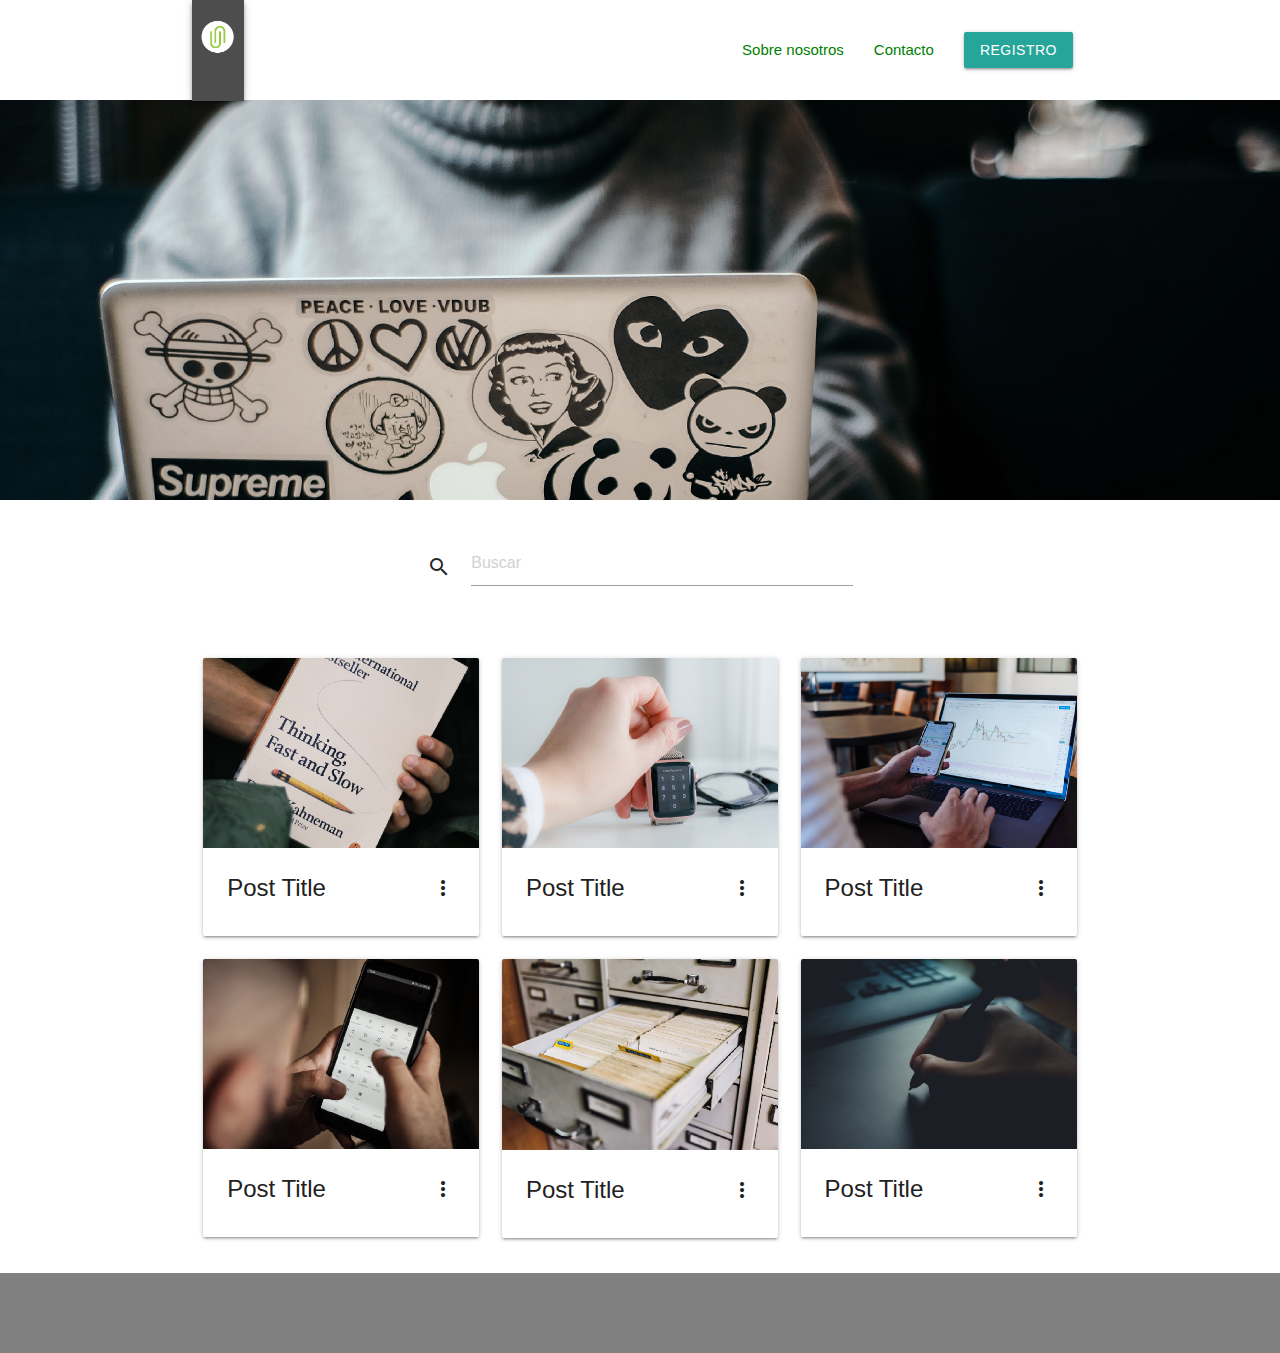
<file: index.html>
<!DOCTYPE html>
<html lang="es">
<head>
    <meta charset="UTF-8">
    <meta name="viewport" content="width=device-width, initial-scale=1.0">
    <title>Mi blog</title>
    <!--Import Google Icon Font-->
    <link href="https://fonts.googleapis.com/icon?family=Material+Icons" rel="stylesheet">
    <!-- Compiled and minified CSS -->
    <link rel="stylesheet" href="https://cdnjs.cloudflare.com/ajax/libs/materialize/1.0.0/css/materialize.min.css">
    <link rel="stylesheet" href="css/main.css">
</head>
<body>
    <header>
        <nav class="container">
            <a href="#" class="brand-logo valign-wrapper">
                <img class="responsive-img left z-depth-2" src="assets/img/Logo.jpg" alt="Logo de blog">
            </a>
            <ul class="right valign-wrapper">
                <li>
                    <a href="#">Sobre nosotros</a>
                </li>
                <li>
                    <a href="#">Contacto</a>
                </li>
                <li>
                    <a class="btn" href="#">Registro</a>
                </li>
            </ul>
        </nav>
        <section class="header-main-pic container"></section>
    </header>
    <main class="container">
        <section>
            <div class="section">
                <div class="row">
                    <div class="col m6 input-field input-container">
                        <i class="material-icons">search</i>
                        <input id="search" type="text" placeholder="Buscar">
                    </div>
                </div>
            </div>
        </section>
        <section>
            <div class="row">
                <article class="col s12 m6 l4">
                    <div class="card">
                        <div class="card-image waves-effect waves-block waves-light">
                            <img src="assets/img/card1.jpg" alt="Imagen de primera card">
                        </div>
                        <div class="card-content">
                            <span class="card-title grey-text activator text-darken-4">
                                Post Title <i class="material-icons right">more_vert</i>
                            </span>
                        </div>
                        <div class="card-reveal">
                            <span class="card-title text-darken-4">Post Title <i class="material-icons right">close</i></span>
                            <p>Here is some more information about this product that is only revealed once clicked on.</p>
                            <a class="waves-effect waves-teal btn-flat teal lighten-5 right" href="post.html"> ir </a>
                        </div>
                    </div>
                </article>
                <article class="col s12 m6 l4">
                    <div class="card">
                        <div class="card-image waves-effect waves-block waves-light">
                            <img src="assets/img/card2.jpg" alt="Imagen de primera card">
                        </div>
                        <div class="card-content">
                            <span class="card-title grey-text activator text-darken-4">
                                Post Title <i class="material-icons right">more_vert</i>
                            </span>
                        </div>
                        <div class="card-reveal">
                            <span class="card-title text-darken-4">Post Title <i class="material-icons right">close</i></span>
                            <p>Here is some more information about this product that is only revealed once clicked on.</p>
                            <a class="waves-effect waves-teal btn-flat teal lighten-5 right" href="post.html"> ir </a>
                        </div>
                    </div>
                </article>
                <article class="col s12 m6 l4">
                    <div class="card">
                        <div class="card-image waves-effect waves-block waves-light">
                            <img src="assets/img/card3.jpg" alt="Imagen de primera card">
                        </div>
                        <div class="card-content">
                            <span class="card-title grey-text activator text-darken-4">
                                Post Title <i class="material-icons right">more_vert</i>
                            </span>
                        </div>
                        <div class="card-reveal">
                            <span class="card-title text-darken-4">Post Title <i class="material-icons right">close</i></span>
                            <p>Here is some more information about this product that is only revealed once clicked on.</p>
                            <a class="waves-effect waves-teal btn-flat teal lighten-5 right" href="post.html"> ir </a>
                        </div>
                    </div>
                </article>
                <article class="col s12 m6 l4">
                    <div class="card">
                        <div class="card-image waves-effect waves-block waves-light">
                            <img src="assets/img/card4.jpg" alt="Imagen de primera card">
                        </div>
                        <div class="card-content">
                            <span class="card-title grey-text activator text-darken-4">
                                Post Title <i class="material-icons right">more_vert</i>
                            </span>
                        </div>
                        <div class="card-reveal">
                            <span class="card-title text-darken-4">Post Title <i class="material-icons right">close</i></span>
                            <p>Here is some more information about this product that is only revealed once clicked on.</p>
                            <a class="waves-effect waves-teal btn-flat teal lighten-5 right" href="post.html"> ir </a>
                        </div>
                    </div>
                </article>
                <article class="col s12 m6 l4">
                    <div class="card">
                        <div class="card-image waves-effect waves-block waves-light">
                            <img src="assets/img/card5.jpg" alt="Imagen de primera card">
                        </div>
                        <div class="card-content">
                            <span class="card-title grey-text activator text-darken-4">
                                Post Title <i class="material-icons right">more_vert</i>
                            </span>
                        </div>
                        <div class="card-reveal">
                            <span class="card-title text-darken-4">Post Title <i class="material-icons right">close</i></span>
                            <p>Here is some more information about this product that is only revealed once clicked on.</p>
                            <a class="waves-effect waves-teal btn-flat teal lighten-5 right" href="post.html"> ir </a>
                        </div>
                    </div>
                </article>
                <article class="col s12 m6 l4">
                    <div class="card">
                        <div class="card-image waves-effect waves-block waves-light">
                            <img src="assets/img/card6.jpg" alt="Imagen de primera card">
                        </div>
                        <div class="card-content">
                            <span class="card-title grey-text activator text-darken-4">
                                Post Title <i class="material-icons right">more_vert</i>
                            </span>
                        </div>
                        <div class="card-reveal">
                            <span class="card-title text-darken-4">Post Title <i class="material-icons right">close</i></span>
                            <p>Here is some more information about this product that is only revealed once clicked on.</p>
                            <a class="waves-effect waves-teal btn-flat teal lighten-5 right" href="post.html"> ir </a>
                        </div>
                    </div>
                </article>
            </div>
        </section>
    </main>
    <footer class="page-footer">

    </footer>

    <!-- Compiled and minified JavaScript -->
    <script src="https://cdnjs.cloudflare.com/ajax/libs/materialize/1.0.0/js/materialize.min.js"></script>
</body>
</html>
</file>
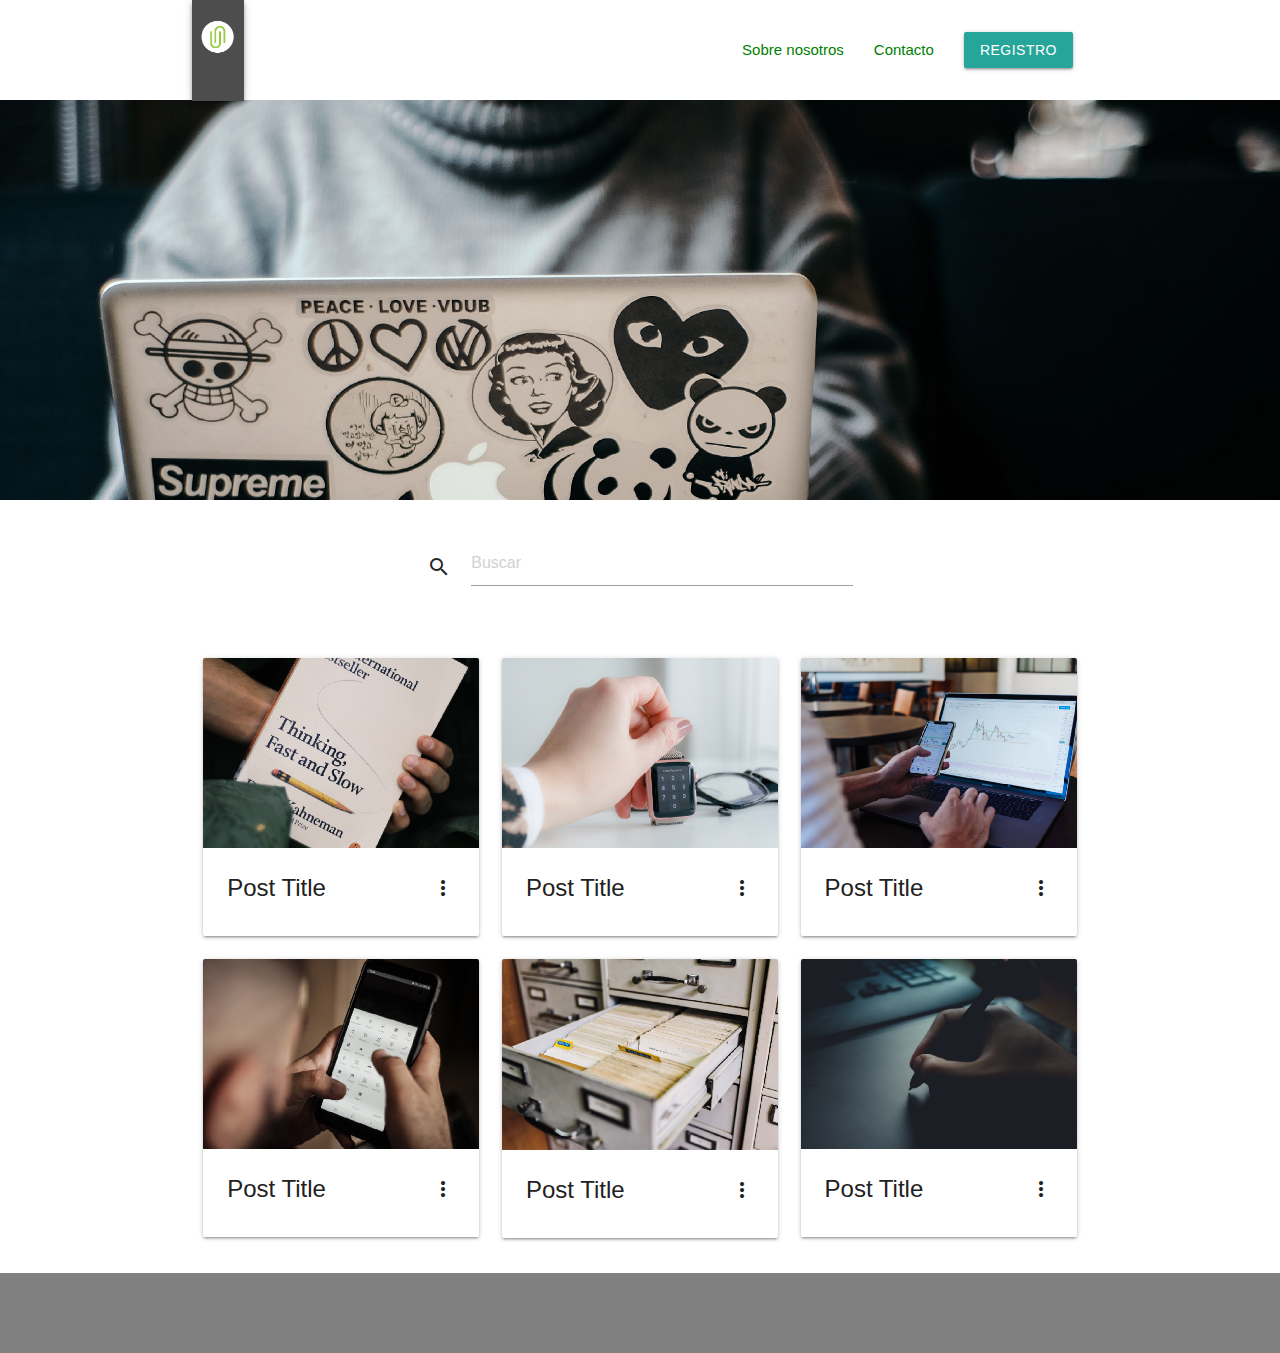
<file: public/index.html>
<!DOCTYPE html>
<html lang="es">
<head>
    <meta charset="UTF-8">
    <meta name="viewport" content="width=device-width, initial-scale=1.0">
    <title>Mi blog</title>
    <!--Import Google Icon Font-->
    <link href="https://fonts.googleapis.com/icon?family=Material+Icons" rel="stylesheet">
    <!-- Compiled and minified CSS -->
    <link rel="stylesheet" href="https://cdnjs.cloudflare.com/ajax/libs/materialize/1.0.0/css/materialize.min.css">
    <link rel="stylesheet" href="css/main.css">
</head>
<body>
    <header>
        <nav class="container">
            <a href="#" class="brand-logo valign-wrapper">
                <img class="responsive-img left z-depth-2" src="assets/img/Logo.jpg" alt="Logo de blog">
            </a>
            <ul class="right valign-wrapper">
                <li>
                    <a href="#">Sobre nosotros</a>
                </li>
                <li>
                    <a href="#">Contacto</a>
                </li>
                <li>
                    <a class="btn" href="register.html">Registro</a>
                </li>
            </ul>
        </nav>
        <section class="header-main-pic container"></section>
    </header>
    <main class="container">
        <section>
            <div class="section">
                <div class="row">
                    <div class="col m6 input-field input-container">
                        <i class="material-icons">search</i>
                        <input id="search" type="text" placeholder="Buscar">
                    </div>
                </div>
            </div>
        </section>
        <section>
            <div class="row">
                <article class="col s12 m6 l4">
                    <div class="card">
                        <div class="card-image waves-effect waves-block waves-light">
                            <img src="assets/img/card1.jpg" alt="Imagen de primera card">
                        </div>
                        <div class="card-content">
                            <span class="card-title grey-text activator text-darken-4">
                                Post Title <i class="material-icons right">more_vert</i>
                            </span>
                        </div>
                        <div class="card-reveal">
                            <span class="card-title text-darken-4">Post Title <i class="material-icons right">close</i></span>
                            <p>Here is some more information about this product that is only revealed once clicked on.</p>
                            <a class="waves-effect waves-teal btn-flat teal lighten-5 right" href="post.html"> ir </a>
                        </div>
                    </div>
                </article>
                <article class="col s12 m6 l4">
                    <div class="card">
                        <div class="card-image waves-effect waves-block waves-light">
                            <img src="assets/img/card2.jpg" alt="Imagen de primera card">
                        </div>
                        <div class="card-content">
                            <span class="card-title grey-text activator text-darken-4">
                                Post Title <i class="material-icons right">more_vert</i>
                            </span>
                        </div>
                        <div class="card-reveal">
                            <span class="card-title text-darken-4">Post Title <i class="material-icons right">close</i></span>
                            <p>Here is some more information about this product that is only revealed once clicked on.</p>
                            <a class="waves-effect waves-teal btn-flat teal lighten-5 right" href="post.html"> ir </a>
                        </div>
                    </div>
                </article>
                <article class="col s12 m6 l4">
                    <div class="card">
                        <div class="card-image waves-effect waves-block waves-light">
                            <img src="assets/img/card3.jpg" alt="Imagen de primera card">
                        </div>
                        <div class="card-content">
                            <span class="card-title grey-text activator text-darken-4">
                                Post Title <i class="material-icons right">more_vert</i>
                            </span>
                        </div>
                        <div class="card-reveal">
                            <span class="card-title text-darken-4">Post Title <i class="material-icons right">close</i></span>
                            <p>Here is some more information about this product that is only revealed once clicked on.</p>
                            <a class="waves-effect waves-teal btn-flat teal lighten-5 right" href="post.html"> ir </a>
                        </div>
                    </div>
                </article>
                <article class="col s12 m6 l4">
                    <div class="card">
                        <div class="card-image waves-effect waves-block waves-light">
                            <img src="assets/img/card4.jpg" alt="Imagen de primera card">
                        </div>
                        <div class="card-content">
                            <span class="card-title grey-text activator text-darken-4">
                                Post Title <i class="material-icons right">more_vert</i>
                            </span>
                        </div>
                        <div class="card-reveal">
                            <span class="card-title text-darken-4">Post Title <i class="material-icons right">close</i></span>
                            <p>Here is some more information about this product that is only revealed once clicked on.</p>
                            <a class="waves-effect waves-teal btn-flat teal lighten-5 right" href="post.html"> ir </a>
                        </div>
                    </div>
                </article>
                <article class="col s12 m6 l4">
                    <div class="card">
                        <div class="card-image waves-effect waves-block waves-light">
                            <img src="assets/img/card5.jpg" alt="Imagen de primera card">
                        </div>
                        <div class="card-content">
                            <span class="card-title grey-text activator text-darken-4">
                                Post Title <i class="material-icons right">more_vert</i>
                            </span>
                        </div>
                        <div class="card-reveal">
                            <span class="card-title text-darken-4">Post Title <i class="material-icons right">close</i></span>
                            <p>Here is some more information about this product that is only revealed once clicked on.</p>
                            <a class="waves-effect waves-teal btn-flat teal lighten-5 right" href="post.html"> ir </a>
                        </div>
                    </div>
                </article>
                <article class="col s12 m6 l4">
                    <div class="card">
                        <div class="card-image waves-effect waves-block waves-light">
                            <img src="assets/img/card6.jpg" alt="Imagen de primera card">
                        </div>
                        <div class="card-content">
                            <span class="card-title grey-text activator text-darken-4">
                                Post Title <i class="material-icons right">more_vert</i>
                            </span>
                        </div>
                        <div class="card-reveal">
                            <span class="card-title text-darken-4">Post Title <i class="material-icons right">close</i></span>
                            <p>Here is some more information about this product that is only revealed once clicked on.</p>
                            <a class="waves-effect waves-teal btn-flat teal lighten-5 right" href="post.html"> ir </a>
                        </div>
                    </div>
                </article>
            </div>
        </section>
    </main>
    <footer class="page-footer">

    </footer>

    <!-- Compiled and minified JavaScript -->
    <script src="https://cdnjs.cloudflare.com/ajax/libs/materialize/1.0.0/js/materialize.min.js"></script>
</body>
</html>
</file>
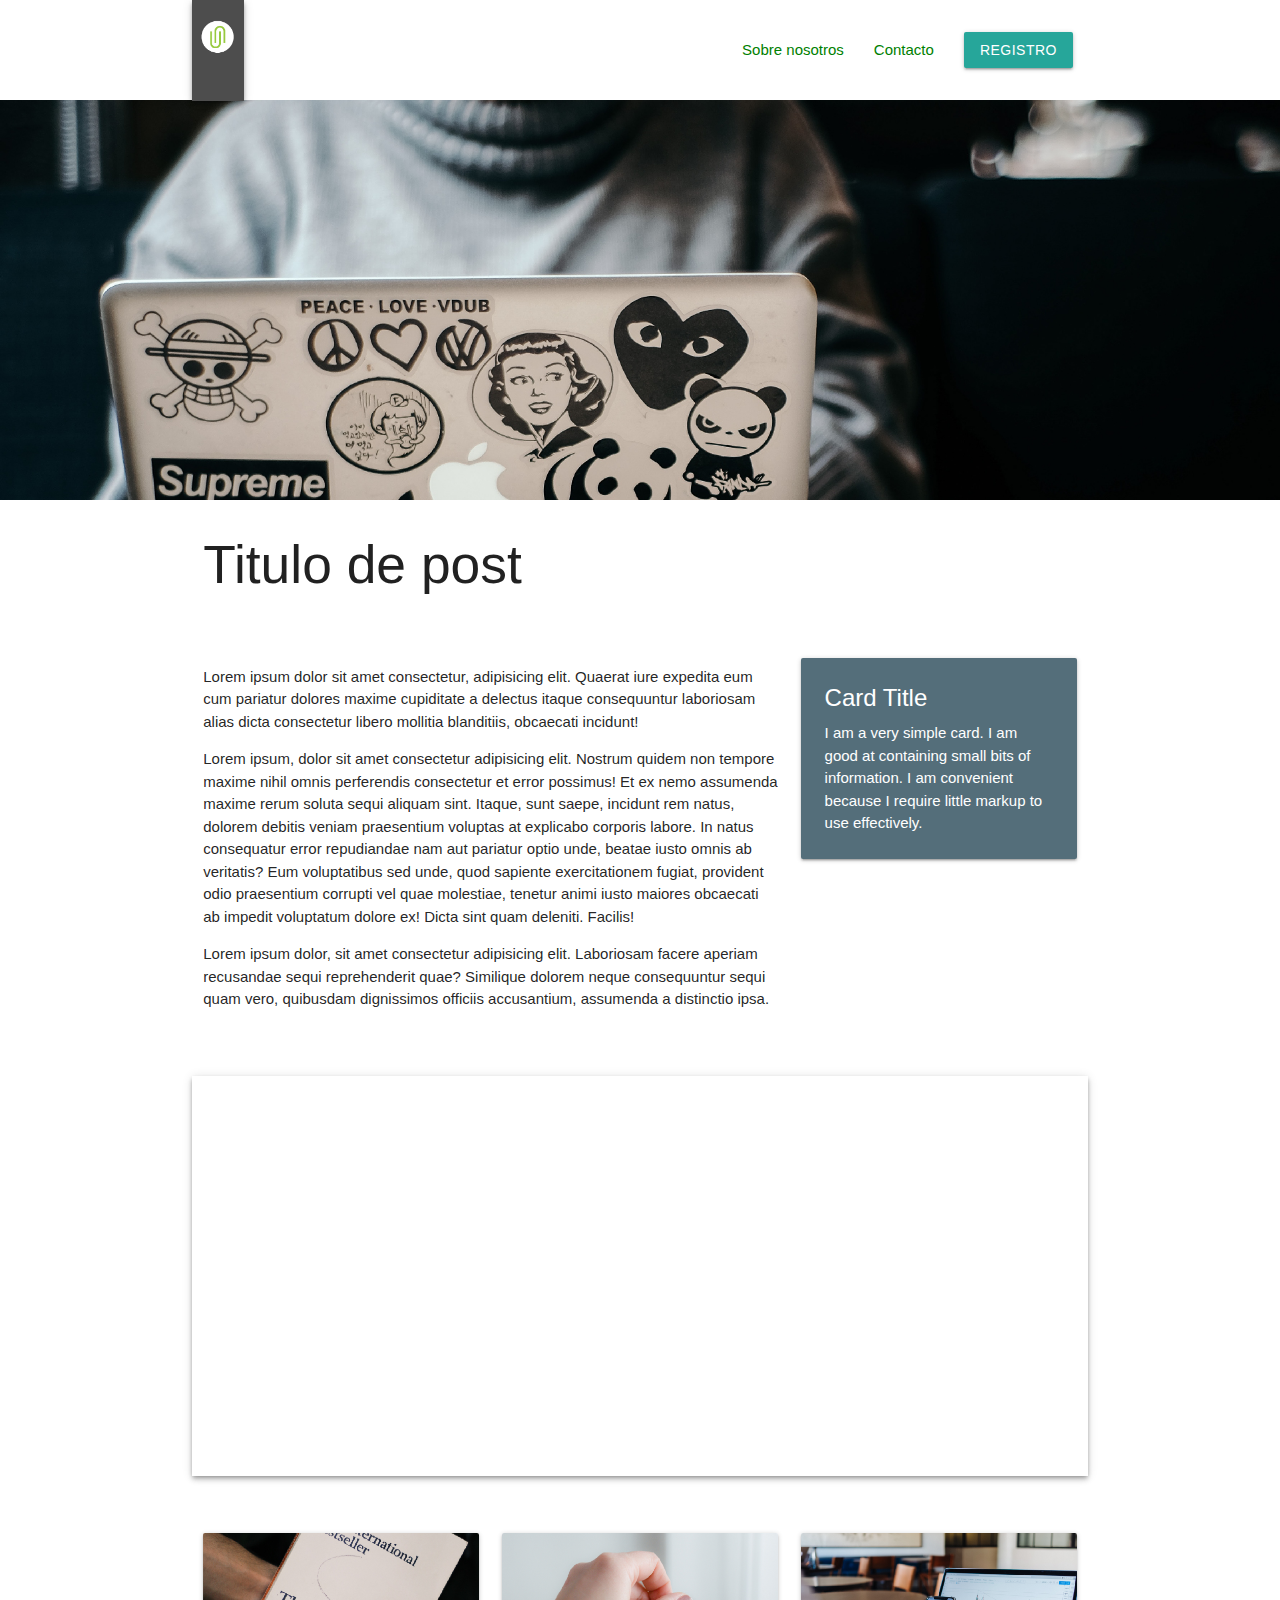
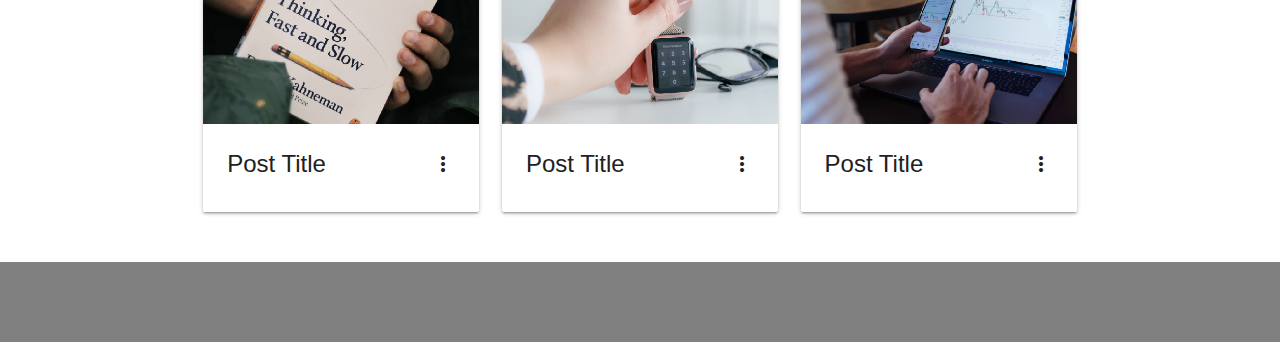
<file: public/post.html>
<!DOCTYPE html>
<html lang="es">
<head>
    <meta charset="UTF-8">
    <meta name="viewport" content="width=device-width, initial-scale=1.0">
    <title>Mi blog</title>
    <!--Import Google Icon Font-->
    <link href="https://fonts.googleapis.com/icon?family=Material+Icons" rel="stylesheet">
    <!-- Compiled and minified CSS -->
    <link rel="stylesheet" href="https://cdnjs.cloudflare.com/ajax/libs/materialize/1.0.0/css/materialize.min.css">
    <link rel="stylesheet" href="css/main.css">
</head>
<body>
    <header>
        <nav class="container">
            <a href="#" class="brand-logo valign-wrapper">
                <img class="responsive-img left z-depth-2" src="assets/img/Logo.jpg" alt="Logo de blog">
            </a>
            <ul class="right valign-wrapper">
                <li>
                    <a href="#">Sobre nosotros</a>
                </li>
                <li>
                    <a href="#">Contacto</a>
                </li>
                <li>
                    <a class="btn" href="register.html">Registro</a>
                </li>
            </ul>
        </nav>
        <section class="header-main-pic container"></section>
    </header>
    <main class="container">
        <section class="hide">
            <div class="section">
                <div class="row">
                    <div class="col m6 input-field input-container">
                        <i class="material-icons">search</i>
                        <input id="search" type="text" placeholder="Buscar">
                    </div>
                </div>
            </div>
        </section>
        <section>
            <div class="row">
                <div class="col s12">
                    <h2>Titulo de post</h2>
                </div>
            </div>
        </section>
        <section class="section">
            <div class="row">
                <div class="col m8">
                    <p>Lorem ipsum dolor sit amet consectetur, adipisicing elit. Quaerat iure expedita eum cum pariatur dolores maxime cupiditate a delectus itaque consequuntur laboriosam alias dicta consectetur libero mollitia blanditiis, obcaecati incidunt!</p>
                    <p>Lorem ipsum, dolor sit amet consectetur adipisicing elit. Nostrum quidem non tempore maxime nihil omnis perferendis consectetur et error possimus! Et ex nemo assumenda maxime rerum soluta sequi aliquam sint.
                    Itaque, sunt saepe, incidunt rem natus, dolorem debitis veniam praesentium voluptas at explicabo corporis labore. In natus consequatur error repudiandae nam aut pariatur optio unde, beatae iusto omnis ab veritatis?
                    Eum voluptatibus sed unde, quod sapiente exercitationem fugiat, provident odio praesentium corrupti vel quae molestiae, tenetur animi iusto maiores obcaecati ab impedit voluptatum dolore ex! Dicta sint quam deleniti. Facilis!</p>
                    <p>Lorem ipsum dolor, sit amet consectetur adipisicing elit. Laboriosam facere aperiam recusandae sequi reprehenderit quae? Similique dolorem neque consequuntur sequi quam vero, quibusdam dignissimos officiis accusantium, assumenda a distinctio ipsa.</p>
                </div>
                <div class="col m4">
                    <div class="card blue-grey darken-1">
                        <div class="card-content white-text">
                          <span class="card-title">Card Title</span>
                          <p>I am a very simple card. I am good at containing small bits of information.
                          I am convenient because I require little markup to use effectively.</p>
                        </div>
                      </div>
                </div>
            </div>
        </section>
        <section class="section">
            <div class="row">
                <div class="post-pic z-depth-2">

                </div>
            </div>
        </section>
        <section class="section">
            <div class="row">
                <article class="col s12 m6 l4">
                    <div class="card">
                        <div class="card-image waves-effect waves-block waves-light">
                            <img src="assets/img/card1.jpg" alt="Imagen de primera card">
                        </div>
                        <div class="card-content">
                            <span class="card-title grey-text activator text-darken-4">
                                Post Title <i class="material-icons right">more_vert</i>
                            </span>
                        </div>
                        <div class="card-reveal">
                            <span class="card-title text-darken-4">Post Title <i class="material-icons right">close</i></span>
                            <p>Here is some more information about this product that is only revealed once clicked on.</p>
                            <a class="waves-effect waves-teal btn-flat teal lighten-5 right" href="post.html"> ir </a>
                        </div>
                    </div>
                </article>
                <article class="col s12 m6 l4">
                    <div class="card">
                        <div class="card-image waves-effect waves-block waves-light">
                            <img src="assets/img/card2.jpg" alt="Imagen de primera card">
                        </div>
                        <div class="card-content">
                            <span class="card-title grey-text activator text-darken-4">
                                Post Title <i class="material-icons right">more_vert</i>
                            </span>
                        </div>
                        <div class="card-reveal">
                            <span class="card-title text-darken-4">Post Title <i class="material-icons right">close</i></span>
                            <p>Here is some more information about this product that is only revealed once clicked on.</p>
                            <a class="waves-effect waves-teal btn-flat teal lighten-5 right" href="post.html"> ir </a>
                        </div>
                    </div>
                </article>
                <article class="col s12 m6 l4">
                    <div class="card">
                        <div class="card-image waves-effect waves-block waves-light">
                            <img src="assets/img/card3.jpg" alt="Imagen de primera card">
                        </div>
                        <div class="card-content">
                            <span class="card-title grey-text activator text-darken-4">
                                Post Title <i class="material-icons right">more_vert</i>
                            </span>
                        </div>
                        <div class="card-reveal">
                            <span class="card-title text-darken-4">Post Title <i class="material-icons right">close</i></span>
                            <p>Here is some more information about this product that is only revealed once clicked on.</p>
                            <a class="waves-effect waves-teal btn-flat teal lighten-5 right" href="post.html"> ir </a>
                        </div>
                    </div>
                </article>
            </div>
        </section>
    </main>
    <footer class="page-footer">

    </footer>

    <!-- Compiled and minified JavaScript -->
    <script src="https://cdnjs.cloudflare.com/ajax/libs/materialize/1.0.0/js/materialize.min.js"></script>
</body>
</html>
</file>
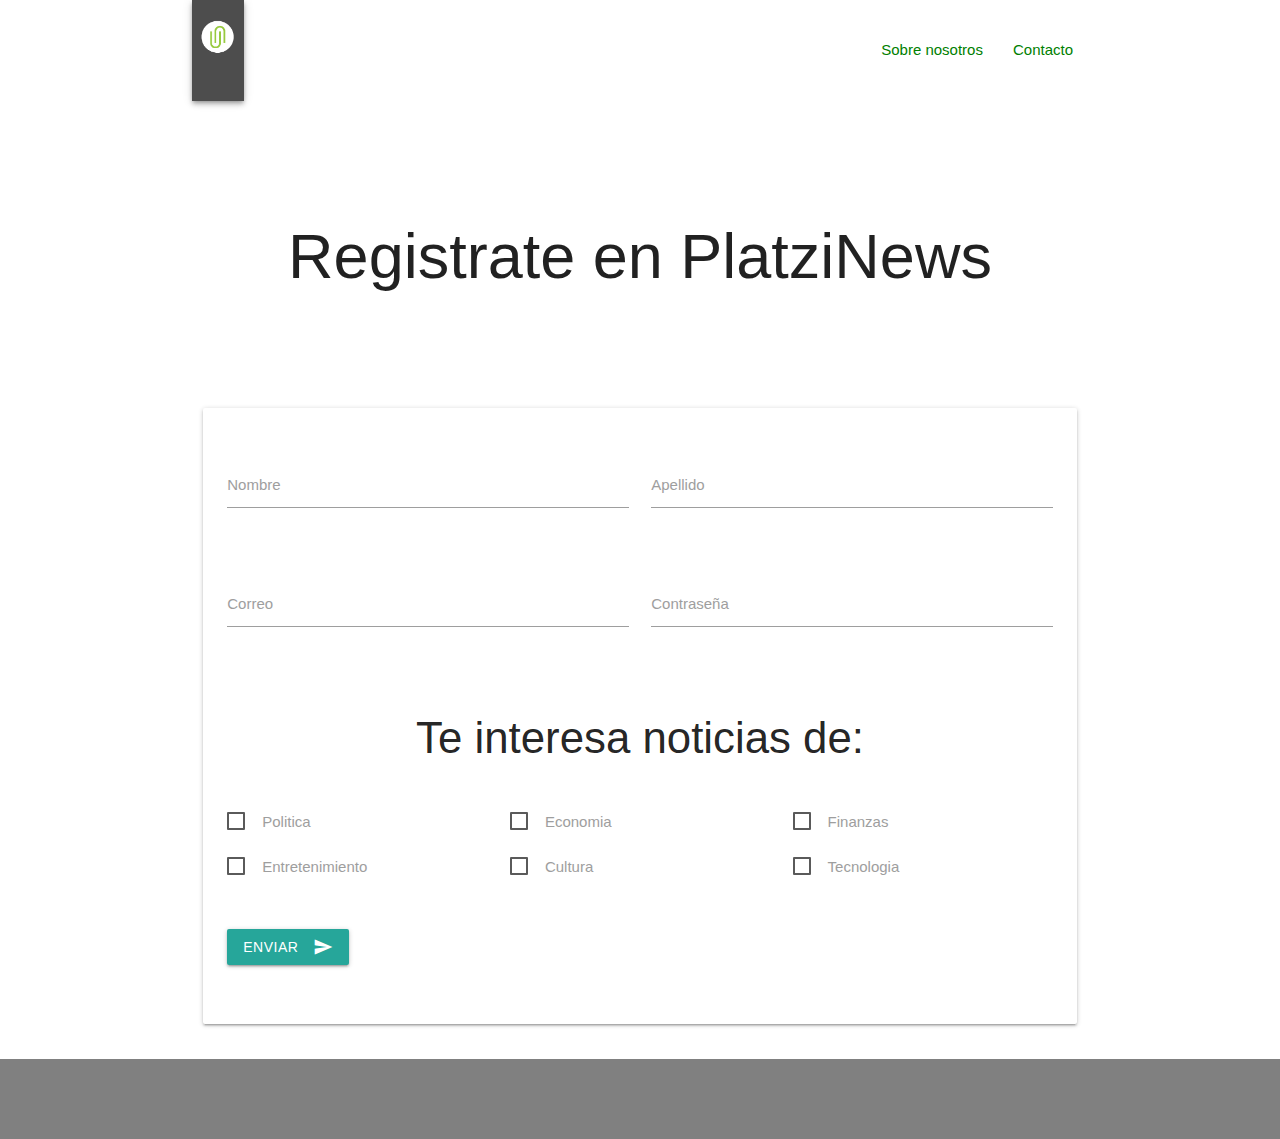
<file: public/register.html>
<!DOCTYPE html>
<html lang="es">
<head>
    <meta charset="UTF-8">
    <meta name="viewport" content="width=device-width, initial-scale=1.0">
    <title>Mi blog</title>
    <!--Import Google Icon Font-->
    <link href="https://fonts.googleapis.com/icon?family=Material+Icons" rel="stylesheet">
    <!-- Compiled and minified CSS -->
    <link rel="stylesheet" href="https://cdnjs.cloudflare.com/ajax/libs/materialize/1.0.0/css/materialize.min.css">
    <link rel="stylesheet" href="css/main.css">
</head>
<body>
    <header class="registro-header">
        <nav class="container">
            <a href="#" class="brand-logo valign-wrapper">
                <img class="responsive-img left z-depth-2" src="assets/img/Logo.jpg" alt="Logo de blog">
            </a>
            <ul class="right valign-wrapper">
                <li>
                    <a href="#">Sobre nosotros</a>
                </li>
                <li>
                    <a href="#">Contacto</a>
                </li>
                <li class="hide">
                    <a class="btn" href="register.html">Registro</a>
                </li>
            </ul>
        </nav>
        <section class="header-main-pic container hide">   </section>
        <section class="container">
            <div class="row registro-titulo">
                <div class="col s12">
                    <h1 class="center-align">Registrate en PlatziNews</h1>
                </div>
            </div>
        </section>
    </header>
    <main class="container">
        <div class="row">
            <div class="col s12">
                <div class="card-panel">
                    <form action="">
                        <div class="row section">
                            <div class="input-field col s12 m6">
                                <input id="first-name" type="text" class="validate">
                                <label for="first-name">Nombre</label>
                            </div>
                            <div class="input-field col s12 m6">
                                <input id="last-name" type="text" class="validate">
                                <label for="last-name">Apellido</label>
                            </div>
                        </div>
                        <div class="row">
                            <div class="input-field col s12 m6">
                                <input id="email" type="text" class="validate">
                                <label for="email">Correo</label>
                            </div>
                            <div class="input-field col s12 m6">
                                <input id="password" type="password" class="validate">
                                <label for="password">Contraseña</label>
                            </div>
                        </div>
                        <div class="section">
                            <h3 class="center-align">
                                Te interesa noticias de:
                            </h3>
                        </div>
                        <div class="section">
                            <div class="row">
                                <label class="col s12 m4">
                                    <input type="checkbox">
                                    <span>Politica</span>
                                </label>
                                <label class="col s12 m4">
                                    <input type="checkbox">
                                    <span>Economia</span>
                                </label>
                                <label class="col s12 m4">
                                    <input type="checkbox">
                                    <span>Finanzas</span>
                                </label>                                
                            </div>
                            <div class="row">
                                <label class="col s12 m4">
                                    <input type="checkbox">
                                    <span>Entretenimiento</span>
                                </label>
                                <label class="col s12 m4">
                                    <input type="checkbox">
                                    <span>Cultura</span>
                                </label>
                                <label class="col s12 m4">
                                    <input type="checkbox">
                                    <span>Tecnologia</span>
                                </label>                                
                            </div>
                        </div>
                        <div class="section">
                            <div class="row">
                                <div class="col s12">
                                    <button class="btn waves-effect waves-light center-align"> 
                                        Enviar
                                        <i class="material-icons right">send</i>
                                    </button>
                                </div>
                            </div>
                        </div>
                    </form>
                </div>
            </div>
        </div>
    </main>
    <footer class="page-footer">

    </footer>

    <!-- Compiled and minified JavaScript -->
    <script src="https://cdnjs.cloudflare.com/ajax/libs/materialize/1.0.0/js/materialize.min.js"></script>
</body>
</html>
</file>
<file: css/main.css>
body{
    margin: 0;
    padding: 0;
    display: flex;
    min-height: 100vh;
    flex-direction: column;
}

header{
    height: 500px;
}

header nav{
    height: 100px;
    background-color: white;
    box-shadow: none;
}

nav .brand-logo {
    height: 100px;
    left: 15%;
}

nav .brand-logo img{
    width: 52px;
}

header nav ul{
    height: inherit;
}

header ul a{
    color: green;
}

.header-main-pic{
    width: 100%;
    height: 400px;
    background-image: url("../assets/img/Banner.jpg");   
    background-repeat: no-repeat;
    background-position: center;
    background-size: cover;
}

.input-field.input-container{
    height: 100px;
    float: none;
    display: flex;
    margin: 0 auto;
}

.input-field > #search{
    margin-top: 25px;
}

.input-container i{
    margin-top: 40px;
    margin-right: 20px;
}

footer.page-footer{
    height: 80px;
    background-color: grey;
    bottom: 0;
}
</file>
<file: public/css/main.css>
body{
    margin: 0;
    padding: 0;
    display: flex;
    min-height: 100vh;
    flex-direction: column;
}

header{
    height: 500px;
}

header nav{
    height: 100px;
    background-color: white;
    box-shadow: none;
}

nav .brand-logo {
    height: 100px;
    left: 15%;
}

nav .brand-logo img{
    width: 52px;
}

header nav ul{
    height: inherit;
}

header ul a{
    color: green;
}

.header-main-pic{
    width: 100%;
    height: 400px;
    background-image: url("../assets/img/Banner.jpg");   
    background-repeat: no-repeat;
    background-position: center;
    background-size: cover;
}

.input-field.input-container{
    height: 100px;
    float: none;
    display: flex;
    margin: 0 auto;
}

.input-field > #search{
    margin-top: 25px;
}

.input-container i{
    margin-top: 40px;
    margin-right: 20px;
}

footer.page-footer{
    height: 80px;
    background-color: grey;
    bottom: 0;
}

/* post */

.post-pic{
    width: 100%;
    height: 400px;
    background-image: url("https://picsum.photos/1000/400");
    background-repeat: no-repeat;
    background-size: cover;
    background-position: center;
}

/* Register */

.registro-titulo{
    margin-top: 80px;
}

.registro-header{
    height: 400px;
}
</file>
